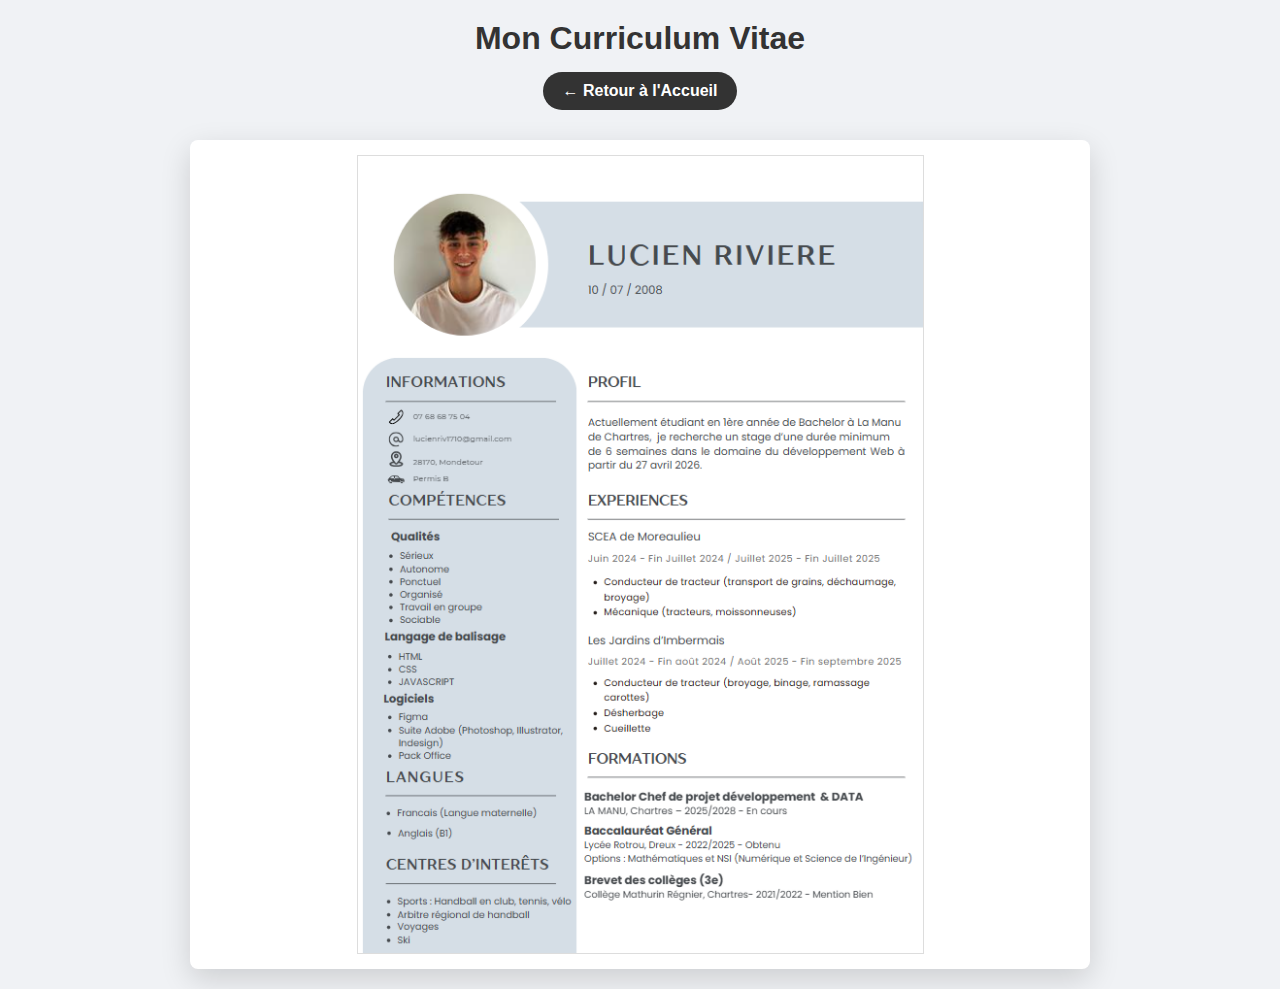
<file: cv.html>
<!DOCTYPE html>
<html lang="fr">
<head>
    <meta charset="UTF-8">
    <meta name="viewport" content="width=device-width, initial-scale=1.0">
    <title>Mon CV | Portfolio</title>
    <link rel="stylesheet" href="./assets/css/cv.css">
</head>
<body>

    <header class="cv-header">
        <h1>Mon Curriculum Vitae</h1>
        <a href="index1.html" class="back-btn">← Retour à l'Accueil</a>
    </header>

    <main class="cv-main">
        <div class="cv-frame">
            <img src="./assets/images/CV Professionnel.png" alt="Aperçu de mon CV" class="cv-image" width="567" height="802">
        </div>
    </main>

</body>
</html>
</file>
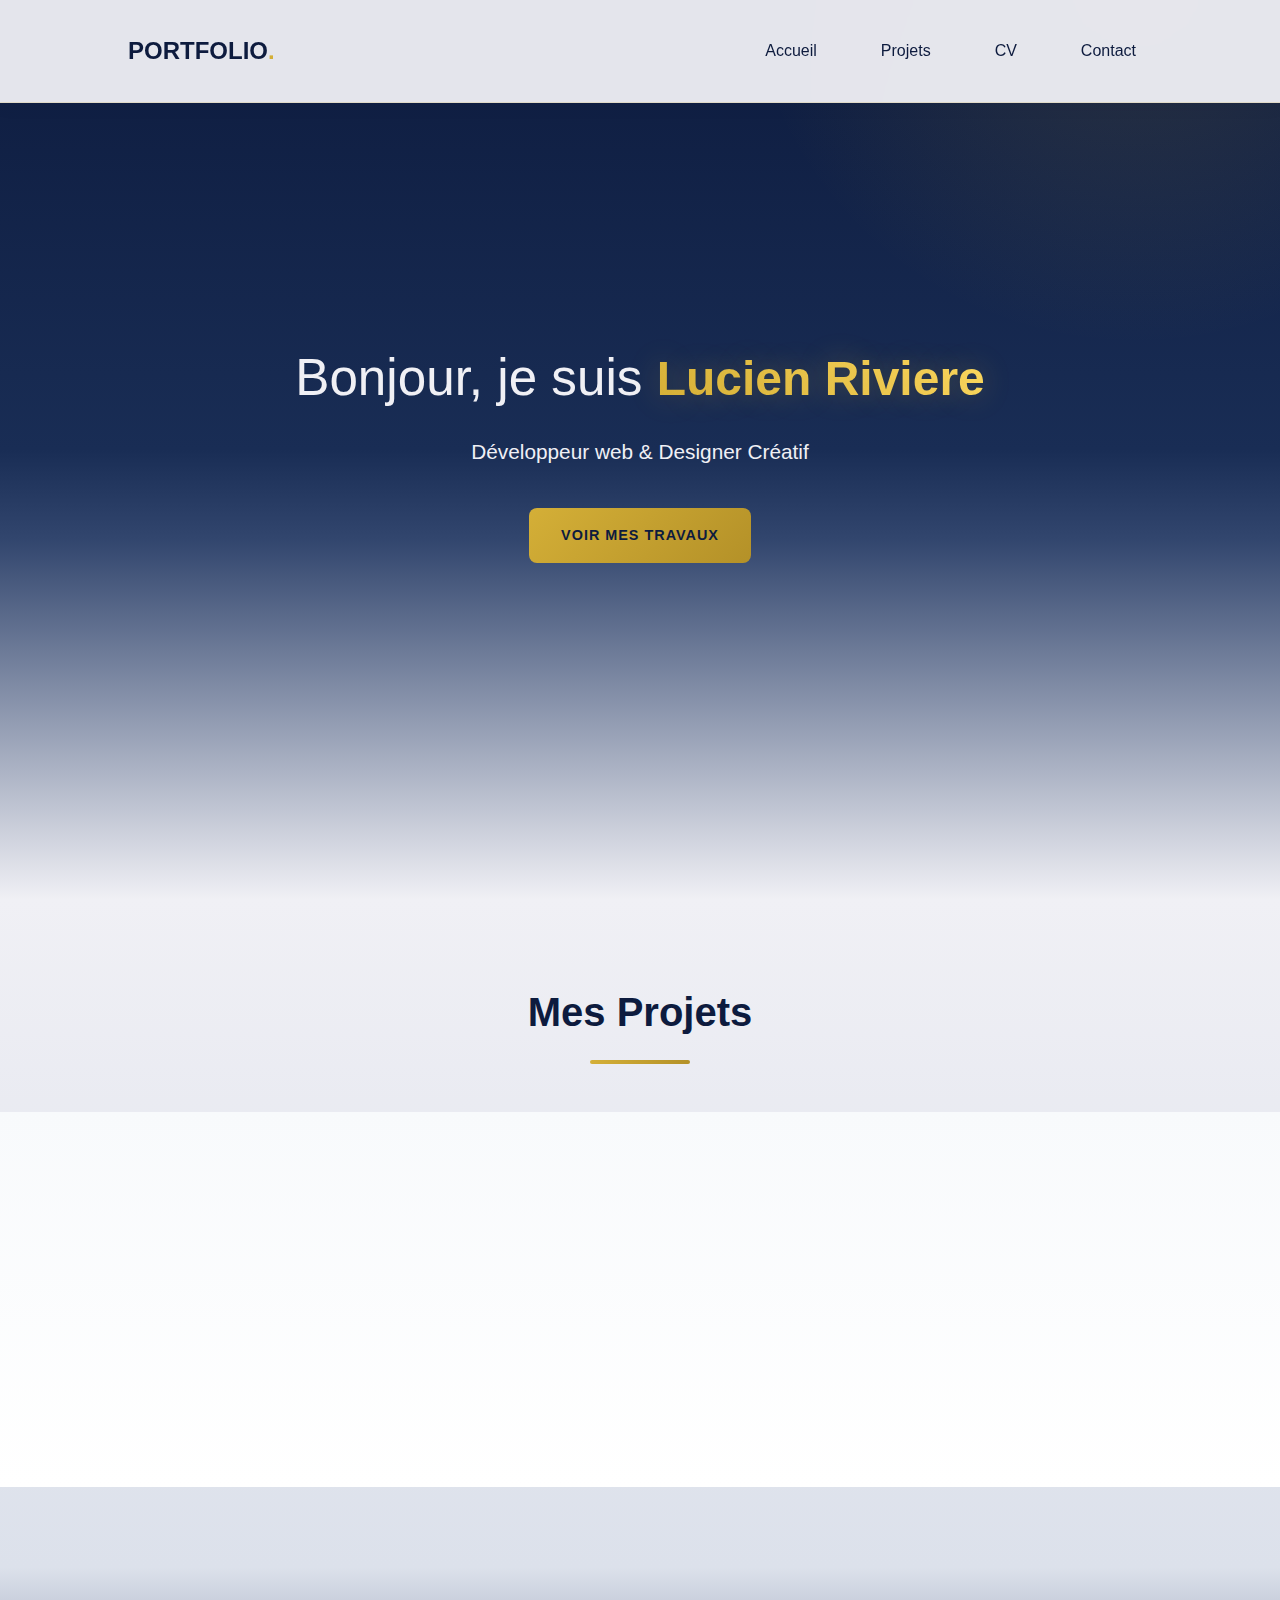
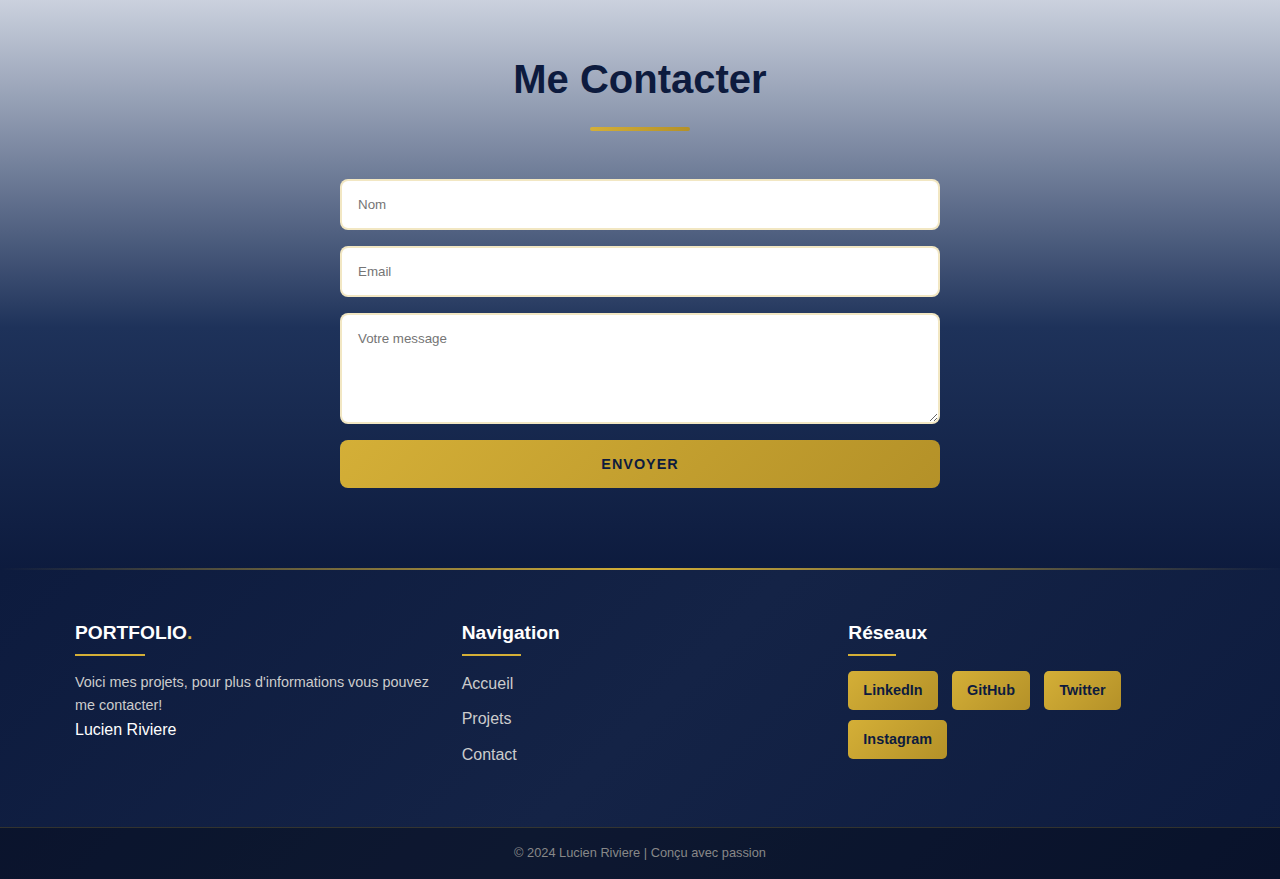
<file: index1.html>
<!DOCTYPE html>
<html lang="fr">
<head>
    <meta charset="UTF-8">
    <meta name="viewport" content="width=device-width, initial-scale=1.0">
    <title>Mon Portfolio</title>
    <link rel="stylesheet" href="./style1.css">
    <script src="./script1.js"defer></script>
</head>
<body>
    <nav>
        <div class="logo">PORTFOLIO<span>.</span></div>
        <ul>
            <li><a href="#home">Accueil</a></li>
            <li><a href="#projects">Projets</a></li>
            <li><a href="./cv.html
                ">CV</a></li>
            <li><a href="#contact">Contact</a></li>
        </ul>
    </nav>

    <section id="home" class="hero">
        <div class="hero-content">
            <h1>Bonjour, je suis <span class="highlight">Lucien Riviere</span></h1>
            <p>Développeur web & Designer Créatif</p>
            <a href="#projects" class="btn">Voir mes travaux</a>
        </div>
    </section>

    <section id="projects">
        <h2 class="section-title">Mes Projets</h2>
        <div class="grid">
            <div class="card">
                <div class="card-img">
                    <a href="https://www.figma.com/design/KGFDlTiLjZWTuFGydsU7Xh/Culture---Co?node-id=0-1&t=JAN7JWOK8ivx28LF-1">
                    <img src="./culture & co.png" alt="Culture & Co" class="project-image">
                    </a>
                </div>
                <div class="card-info">
                    <h3>Projet Culture & Co</h3>
                    <p>Design UX/UI</p>
                </div>
            </div>
            <div class="card">
                <div class="card-img">
                    <a href="https://mariage-tp-gamma.vercel.app/">
                    <img src="./mariage.png" alt="mariage" class="project-image">
                    </a>
                </div>
                <div class="card-info">
                    <h3>TP-Mariage</h3>
                    <p>Developpement Web</p>
                </div>
            </div>
            <div class="card">
                <div class="card-img">
                    <a href="https://food-truck2.vercel.app/">
                    <img src="./street.png" alt="StreetFusion" class="project-image">
                    </a>
                </div>
                <div class="card-info">
                    <h3>Projet Street Fusion</h3>
                    <p>Developpement Web</p>
                </div>
            </div>
        </div>
    </section>

    <section id="contact">
        <h2 class="section-title">Me Contacter</h2>
        <form id="contact-form">
            <input type="text" placeholder="Nom" class="formulaire" required>
            <input type="email" placeholder="Email" class="formulaire" required>
            <textarea placeholder="Votre message" rows="5" class="formulaire" required></textarea>
            <button type="submit" class="btn">Envoyer</button>
        </form>
    </section>

    <footer>
    <div class="footer-content">
        <div class="footer-section about">
            <h3>PORTFOLIO<span>.</span></h3>
            <p>Voici mes projets, pour plus d'informations vous pouvez me contacter!</p>
            <div class="contact-info">
                <span>Lucien Riviere</span>
            </div>
        </div>

        <div class="footer-section links">
            <h3>Navigation</h3>
            <ul>
                <li><a href="#home">Accueil</a></li>
                <li><a href="#projects">Projets</a></li>
                <li><a href="#contact">Contact</a></li>
            </ul>
        </div>

        <div class="footer-section social">
            <h3>Réseaux</h3>
            <div class="social-links">
                <a href="#">LinkedIn</a>
                <a href="https://github.com/lucienriv1710">GitHub</a>
                <a href="https://x.com/luluriv07">Twitter</a>
                <a href="https://www.instagram.com/lucien_riv_/">Instagram</a>
            </div>
        </div>
    </div>

    <div class="footer-bottom">
        <p>&copy; 2024 Lucien Riviere | Conçu avec passion</p>
    </div>
</footer>

    <script src="script.js" defer></script>
</body>
</html>
</file>
<file: style1.css>
:root {
    --primary: #3f42ea;
    --dark: #0f172a;
    --light: #f8fafc;
    --gray: #64748b;
}

* {
    margin: 0;
    padding: 0;
    box-sizing: border-box;
    font-family: 'Segoe UI', sans-serif;
    scroll-behavior: smooth;
}

body {
    background-color: var(--light);
    color: var(--dark);
    line-height: 1.6;
}

/* Navigation */
nav {
    display: flex;
    justify-content: space-between;
    align-items: center;
    padding: 2rem 10%;
    position: fixed;
    width: 100%;
    background: rgba(248, 250, 252, 0.9);
    backdrop-filter: blur(10px);
    z-index: 1000;
}

.logo { 
    font-weight: 800; 
    font-size: 1.5rem; 
}

.logo span { 
    color: var(--primary); 
}

nav ul { 
    display: flex; 
    list-style: none; 
}

nav ul li { 
    margin-left: 2rem; 
}

nav ul li a { 
    text-decoration: none; 
    color: var(--dark); 
    font-weight: 500; 
    transition: 0.3s;
    padding: 5px 10px;
    border-radius: 8px;
}

nav ul li a:hover { 
    color: white;
}

/* Hero Section */
.hero {
    height: 100vh;
    display: flex;
    align-items: center;
    justify-content: center;
    text-align: center;
    background: linear-gradient(to bottom, #0f172a, #f8fafc);
}

.hero p{
    padding-bottom: 40px;
}

.hero h1 { 
    margin-bottom: 1rem; 
}

.hero-content h1 {
    font-size: 3.2rem;
    color: #0f172a;
}

/* Cartes de Projets */
.grid {
    display: grid;
    grid-template-columns: repeat(auto-fit, minmax(300px, 1fr));
    gap: 2rem;
    padding: 2rem 10%;
    background: linear-gradient(to bottom, #f8fafc, #ffff);
}

.card {
    background: #ddd;
    border-radius: 15px;
    overflow: hidden;
    box-shadow: 0 10px 30px rgba(0,0,0,0.05);
    transition: transform 0.3s;
}

.card:hover { 
    transform: translateY(-10px);
}

.card-img { 
    height: 200px; background: #ddd; 
}

.card-info { 
    padding: 1.5rem; 
}

/* Formulaire */
#contact { 
    padding: 5rem 10%; background: linear-gradient(to bottom, #ffff, #0f172a); 
}
#contact-form {
    max-width: 600px;
    margin: 0 auto;
    display: flex;
    flex-direction: column;
    gap: 1rem;
}

input, textarea {
    padding: 1rem;
    border: 1px solid #e2e8f0;
    border-radius: 8px;
    outline: none;
}

.btn {
    background: #0f172a;
    color: white;
    padding: 1rem 2rem;
    border-radius: 8px;
    text-decoration: none;
    border: none;
    cursor: pointer;
    transition: 0.3s;
    display: inline-block;
}

.btn:hover { 
    opacity: 0.9; 
    transform: scale(1.05);
    background-color: var(--primary);
}

.section-title { text-align: center; font-size: 2.5rem; margin-bottom: 3rem; }

/* --- Style du Footer --- */
footer {
    background: radial-gradient(circle at top, #0f172a, #111111);
    color: #ffffff;
    padding-top: 50px;
    margin-top: 50px; 
    font-family: sans-serif;
}

.footer-content {
    display: flex;
    justify-content: space-around;
    flex-wrap: wrap; 
    max-width: 1200px;
    margin: 0 auto;
    padding: 0 20px;
}

.footer-section {
    flex: 1;
    min-width: 250px;
    margin-bottom: 20px;
    padding: 0 15px;
}

.footer-section h3 {
    font-size: 1.2rem;
    margin-bottom: 15px;
    position: relative;
    display: inline-block;
}

.footer-section h3::after {
    content: '';
    display: block;
    width: 50%;
    height: 2px;
    background: var(--primary); 
    margin-top: 5px;
}

.footer-section p {
    line-height: 1.6;
    color: #cccccc;
    font-size: 0.9rem;
}

/* Liens de navigation */
.footer-section ul {
    list-style: none;
    padding: 0;
}

.footer-section ul li {
    margin-bottom: 10px;
}

.footer-section ul li a {
    color: #cccccc;
    text-decoration: none;
    transition: 0.3s;
}

.footer-section ul li a:hover {
    color: #ffffff;
    padding-left: 5px;
}

/* Liens réseaux sociaux (style boutons) */
.social-links a {
    display: inline-block;
    margin-right: 10px;
    margin-bottom: 10px;
    color: #fff;
    text-decoration: none;
    background: rgba(255, 255, 255, 0.1);
    padding: 8px 15px;
    border-radius: 5px;
    font-size: 0.9rem;
    transition: background 0.3s;
}

.social-links a:hover {
    background: var(--primary);
    color: #000;
}

.footer-bottom {
    background: #000000;
    text-align: center;
    padding: 15px 0;
    margin-top: 30px;
    font-size: 0.8rem;
    color: #888;
    border-top: 1px solid #333;
}

.card {
    transition: all 0.3s ease; 
}

.card:hover {
    box-shadow: 0px 15px 30px rgba(0, 0, 0, 0.4);
    transform: translateY(-10px); 
}

.formulaire{
    border: 2px solid #ccc;
    cursor: pointer;
    outline: none; 
    transition: border-color 0.3s;
}

.formulaire:focus {
    border: 3px solid var(--primary);
}

.highlight span {
    display: inline-block;
    font-size: 3rem;
    font-weight: bold;
    color: var(--primary); 
    animation: changeCouleur 2s ease-in-out infinite alternate;
}

@keyframes changeCouleur {
    0% {
    color: var(--primary); 
    text-shadow: 0 0 10px rgba(0, 0, 0, 0.5);
    }
    100% {
    color: var(--dark);
    text-shadow: 0 0 10px rgba(0, 0, 0, 0.5);
    }
}

.project-image {
    width: 383px;
    height: 200px;
    object-fit: cover;
}

:root {
    --primary: rgb(212, 175, 55);
    --dark: rgb(13, 27, 62);
    --light: rgb(240, 240, 245);
    --gray: rgb(100, 110, 130);
    --accent: rgb(180, 145, 40);
}

* {
    margin: 0;
    padding: 0;
    box-sizing: border-box;
    font-family: 'Segoe UI', sans-serif;
    scroll-behavior: smooth;
}

body {
    background-color: var(--light);
    color: var(--dark);
    line-height: 1.6;
}

/* Navigation */
nav {
    display: flex;
    justify-content: space-between;
    align-items: center;
    padding: 2rem 10%;
    position: fixed;
    width: 100%;
    background: rgba(240, 240, 245, 0.95);
    backdrop-filter: blur(10px);
    z-index: 1000;
    box-shadow: 0 2px 15px rgba(13, 27, 62, 0.1);
    border-bottom: 1px solid rgba(212, 175, 55, 0.2);
}

.logo { 
    font-weight: 800; 
    font-size: 1.5rem;
    color: var(--dark);
}

.logo span { 
    color: var(--primary); 
}

nav ul { 
    display: flex; 
    list-style: none; 
}

nav ul li { 
    margin-left: 2rem; 
}

nav ul li a { 
    text-decoration: none; 
    color: var(--dark); 
    font-weight: 500; 
    transition: all 0.3s;
    padding: 8px 16px;
    border-radius: 8px;
    position: relative;
}

nav ul li a::after {
    content: '';
    position: absolute;
    bottom: 0;
    left: 50%;
    transform: translateX(-50%);
    width: 0;
    height: 2px;
    background: var(--primary);
    transition: width 0.3s;
}

nav ul li a:hover::after {
    width: 80%;
}

nav ul li a:hover { 
    color: var(--primary);
}

/* Hero Section */
.hero {
    height: 100vh;
    display: flex;
    align-items: center;
    justify-content: center;
    text-align: center;
    background: linear-gradient(var(--dark) 0%, rgb(25, 45, 85) 50%, rgb(50, 70, 110) 60%, var(--light) 100%);
    position: relative;
    overflow: hidden;
}

.hero::before {
    content: '';
    position: absolute;
    top: -50%;
    right: -20%;
    width: 800px;
    height: 800px;
    background: radial-gradient(circle, rgba(212, 175, 55, 0.15) 0%, transparent 70%);
    animation: pulse 8s ease-in-out infinite;
}

@keyframes pulse {
    0%, 100% { transform: scale(1); opacity: 0.3; }
    50% { transform: scale(1.2); opacity: 0.5; }
}

.hero-content {
    position: relative;
    z-index: 1;
}

.hero p {
    padding-bottom: 40px;
    color: var(--light);
    font-size: 1.3rem;
    font-weight: 300;
}

.hero h1 { 
    margin-bottom: 1rem; 
}

.hero-content h1 {
    font-size: 3.2rem;
    color: var(--light);
    font-weight: 300;
}

.highlight {
    color: var(--primary);
    font-weight: 700;
}

/* Section Projets */
#projects {
    background: linear-gradient(180deg, var(--light) 0%, rgb(230, 232, 240) 50%, rgb(220, 225, 235) 100%);
    padding: 5rem 0;
}

/* Cartes de Projets */
.grid {
    display: grid;
    grid-template-columns: repeat(auto-fit, minmax(300px, 1fr));
    gap: 2rem;
    padding: 2rem 10%;
}

.card {
    background: white;
    border-radius: 12px;
    overflow: hidden;
    box-shadow: 0 5px 25px rgba(13, 27, 62, 0.1);
    transition: all 0.4s ease;
    border: 1px solid rgba(212, 175, 55, 0.15);
    position: relative;
}

.card::before {
    content: '';
    position: absolute;
    top: 0;
    left: 0;
    right: 0;
    height: 3px;
    background: linear-gradient(90deg, var(--primary) 0%, var(--accent) 100%);
    transform: scaleX(0);
    transition: transform 0.4s;
}

.card:hover::before {
    transform: scaleX(1);
}

.card:hover { 
    transform: translateY(-12px);
    box-shadow: 0 15px 45px rgba(13, 27, 62, 0.2), 0 0 20px rgba(212, 175, 55, 0.1);
    border-color: var(--primary);
}

.card-img { 
    height: 200px;
    background: linear-gradient(135deg, rgb(220, 225, 235) 0%, rgb(200, 210, 225) 100%);
    overflow: hidden;
    position: relative;
}

.card-img a {
    display: block;
    width: 100%;
    height: 100%;
    position: relative;
    z-index: 1;
}

.card-img::after {
    content: '';
    position: absolute;
    top: 0;
    left: 0;
    right: 0;
    bottom: 0;
    background: linear-gradient(135deg, rgba(212, 175, 55, 0) 0%, rgba(212, 175, 55, 0.1) 100%);
}

.card-info { 
    padding: 1.5rem;
    background: white;
}

.card-info h3 {
    color: var(--dark);
    margin-bottom: 0.5rem;
    font-weight: 600;
}

.card-info p {
    color: var(--gray);
    font-size: 0.9rem;
}

/* Section Contact */
#contact { 
    padding: 5rem 10%;
    background: linear-gradient(180deg, rgb(220, 225, 235) 0%, rgb(30, 50, 90) 60%, var(--dark) 100%);
}

#contact .section-title {
    color: var(--dark);
}

#contact-form {
    max-width: 600px;
    margin: 0 auto;
    display: flex;
    flex-direction: column;
    gap: 1rem;
}

input, textarea {
    padding: 1rem;
    border: 2px solid rgba(212, 175, 55, 0.3);
    border-radius: 8px;
    outline: none;
    background: white;
    color: var(--dark);
    transition: all 0.3s;
}

input:focus, textarea:focus {
    border-color: var(--primary);
    box-shadow: 0 0 0 4px rgba(212, 175, 55, 0.1);
}

.btn {
    background: linear-gradient(135deg, var(--primary) 0%, var(--accent) 100%);
    color: var(--dark);
    padding: 1rem 2rem;
    border-radius: 8px;
    text-decoration: none;
    border: none;
    cursor: pointer;
    transition: all 0.3s;
    display: inline-block;
    font-weight: 700;
    text-transform: uppercase;
    letter-spacing: 1px;
    font-size: 0.9rem;
}

.btn:hover { 
    transform: scale(1.05);
    box-shadow: 0 8px 25px rgba(212, 175, 55, 0.4);
    filter: brightness(1.1);
}

.section-title { 
    text-align: center;
    font-size: 2.5rem;
    margin-bottom: 3rem;
    color: var(--dark);
    position: relative;
    display: inline-block;
    width: 100%;
    font-weight: 700;
}

.section-title::after {
    content: '';
    display: block;
    width: 100px;
    height: 4px;
    background: linear-gradient(90deg, var(--primary) 0%, var(--accent) 100%);
    margin: 1rem auto 0;
    border-radius: 2px;
}

/* Footer */
footer {
    background: linear-gradient(135deg, var(--dark) 0%, rgb(20, 35, 70) 50%, rgb(13, 27, 62) 100%);
    color: #ffffff;
    padding-top: 50px;
    margin-top: 0;
    font-family: sans-serif;
    position: relative;
    overflow: hidden;
}

footer::before {
    content: '';
    position: absolute;
    top: 0;
    left: 0;
    right: 0;
    height: 2px;
    background: linear-gradient(90deg, transparent 0%, var(--primary) 50%, transparent 100%);
}

.footer-content {
    display: flex;
    justify-content: space-around;
    flex-wrap: wrap; 
    max-width: 1200px;
    margin: 0 auto;
    padding: 0 20px;
}

.footer-section {
    flex: 1;
    min-width: 250px;
    margin-bottom: 20px;
    padding: 0 15px;
}

.footer-section h3 {
    font-size: 1.2rem;
    margin-bottom: 15px;
    position: relative;
    display: inline-block;
}

.footer-section h3 span {
    color: var(--primary);
}

.footer-section h3::after {
    content: '';
    display: block;
    width: 60%;
    height: 2px;
    background: var(--primary); 
    margin-top: 5px;
}

.footer-section p {
    line-height: 1.6;
    color: #cccccc;
    font-size: 0.9rem;
}

/* Liens de navigation */
.footer-section ul {
    list-style: none;
    padding: 0;
}

.footer-section ul li {
    margin-bottom: 10px;
}

.footer-section ul li a {
    color: #cccccc;
    text-decoration: none;
    transition: all 0.3s;
    display: inline-block;
}

.footer-section ul li a:hover {
    color: var(--primary);
    transform: translateX(5px);
}

/* Liens réseaux sociaux */
.social-links a {
    display: inline-block;
    margin-right: 10px;
    margin-bottom: 10px;
    color: var(--dark);
    text-decoration: none;
    background: linear-gradient(135deg, var(--primary) 0%, var(--accent) 100%);
    padding: 8px 15px;
    border-radius: 5px;
    font-size: 0.9rem;
    transition: all 0.3s;
    font-weight: 600;
}

.social-links a:hover {
    transform: translateY(-3px);
    box-shadow: 0 5px 15px rgba(212, 175, 55, 0.4);
    filter: brightness(1.1);
}

.footer-bottom {
    background: rgba(0, 0, 0, 0.3);
    text-align: center;
    padding: 15px 0;
    margin-top: 30px;
    font-size: 0.8rem;
    color: #888;
    border-top: 1px solid rgba(212, 175, 55, 0.2);
}

.formulaire {
    border: 2px solid rgba(212, 175, 55, 0.3);
    cursor: pointer;
    outline: none; 
    transition: all 0.3s;
}

.formulaire:focus {
    border: 2px solid var(--primary);
}

.highlight {
    display: inline-block;
    font-size: 3rem;
    font-weight: bold;
    background: linear-gradient(45deg, var(--primary), rgb(255, 220, 100));
    -webkit-background-clip: text;
    -webkit-text-fill-color: transparent;
    background-clip: text;
    animation: shimmer 3s ease-in-out infinite;
    text-shadow: 0 0 30px rgba(212, 175, 55, 0.3);
}

@keyframes shimmer {
    0%, 100% {
        filter: brightness(1);
    }
    50% {
        filter: brightness(1.3);
    }
}

.project-image {
    width: 100%;
    height: 200px;
    object-fit: cover;
    transition: transform 0.5s ease;
}

.card:hover .project-image {
    transform: scale(1.08);
}

/* Responsive */
@media (max-width: 768px) {
    nav {
        padding: 1rem 5%;
    }
    
    .hero-content h1 {
        font-size: 2rem;
    }
    
    .highlight {
        font-size: 2rem;
    }
    
    .grid {
        padding: 2rem 5%;
        grid-template-columns: 1fr;
    }
    
    #contact {
        padding: 3rem 5%;
    }
}
</file>
<file: assets/css/cv.css>
/* Reset simple */
* {
    margin: 0;
    padding: 0;
    box-sizing: border-box;
}

body {
    font-family: 'Segoe UI', Tahoma, Geneva, Verdana, sans-serif;
    background-color: #f0f2f5;
    color: #333;
    display: flex;
    flex-direction: column;
    align-items: center;
    min-height: 100vh;
    padding: 20px;
}

/* En-tête avec titre et bouton */
.cv-header {
    text-align: center;
    margin-bottom: 30px;
    width: 100%;
    max-width: 800px;
}

h1 {
    margin-bottom: 15px;
    font-size: 2rem;
}

.back-btn {
    display: inline-block;
    padding: 10px 20px;
    background-color: #333;
    color: white;
    text-decoration: none;
    border-radius: 25px;
    font-weight: bold;
    transition: background 0.3s ease;
}

.back-btn:hover {
    background-color: #3f42ea;
}

/* Case pour le CV */
.cv-main {
    width: 100%;
    max-width: 900px; /* Largeur de la case */
}

.cv-frame {
    background-color: white;
    padding: 15px;
    border-radius: 8px;
    box-shadow: 0 10px 30px rgba(0,0,0,0.15);
    display: flex;
    justify-content: center;
}

.cv-image {
    max-width: 100%;
    height: auto;
    border: 1px solid #ddd;
}

/* Optimisation pour mobile */
@media (max-width: 600px) {
    h1 {
        font-size: 1.5rem;
    }
}
</file>
